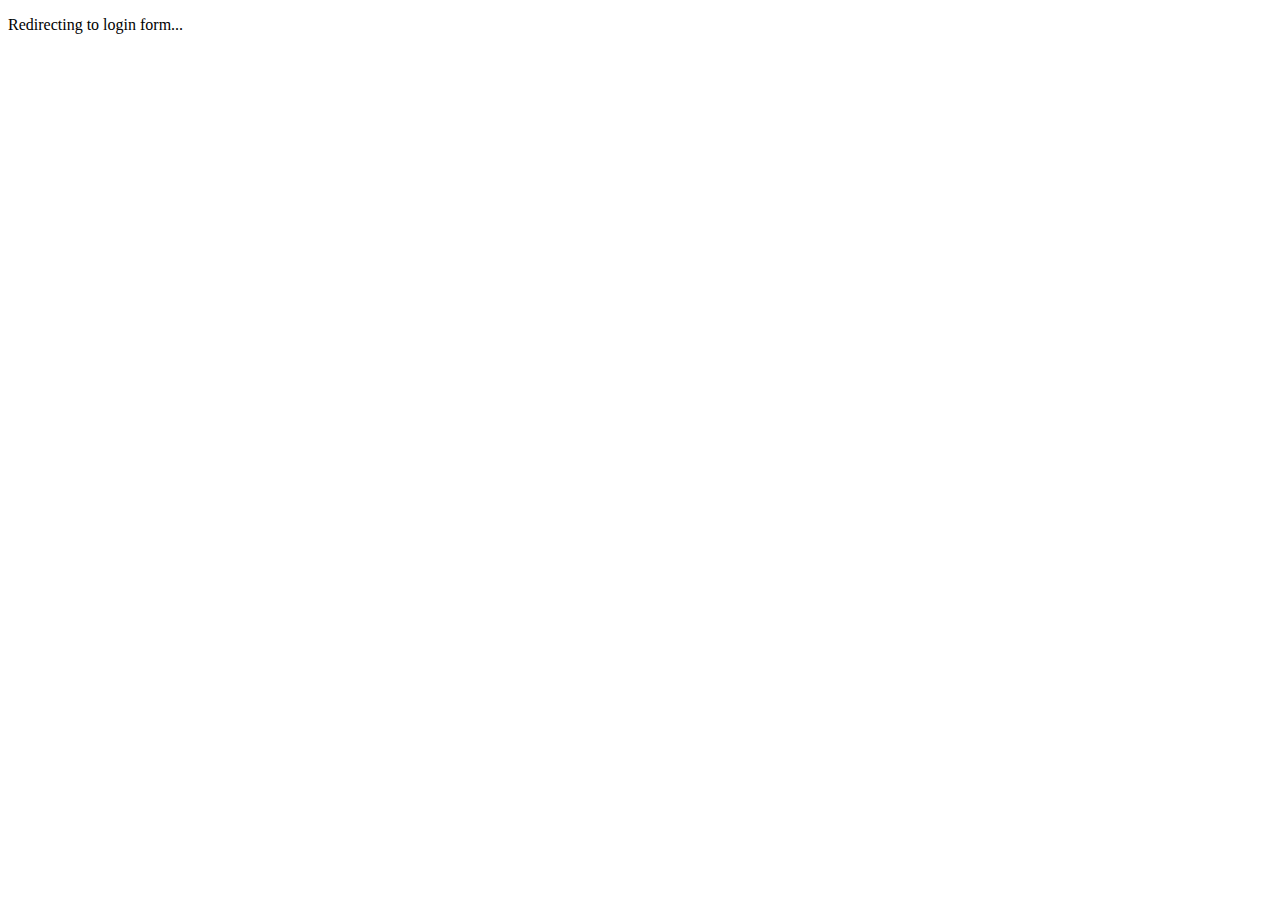
<file: index.html>
<!DOCTYPE html>
<html>
  <head>
    <meta http-equiv="refresh" content="0; url= Customer_Side/loginform.php" />
    <title>Redirecting...</title>
  </head>
  <body>
    <p>Redirecting to login form...</p>
  </body>
</html>
</file>
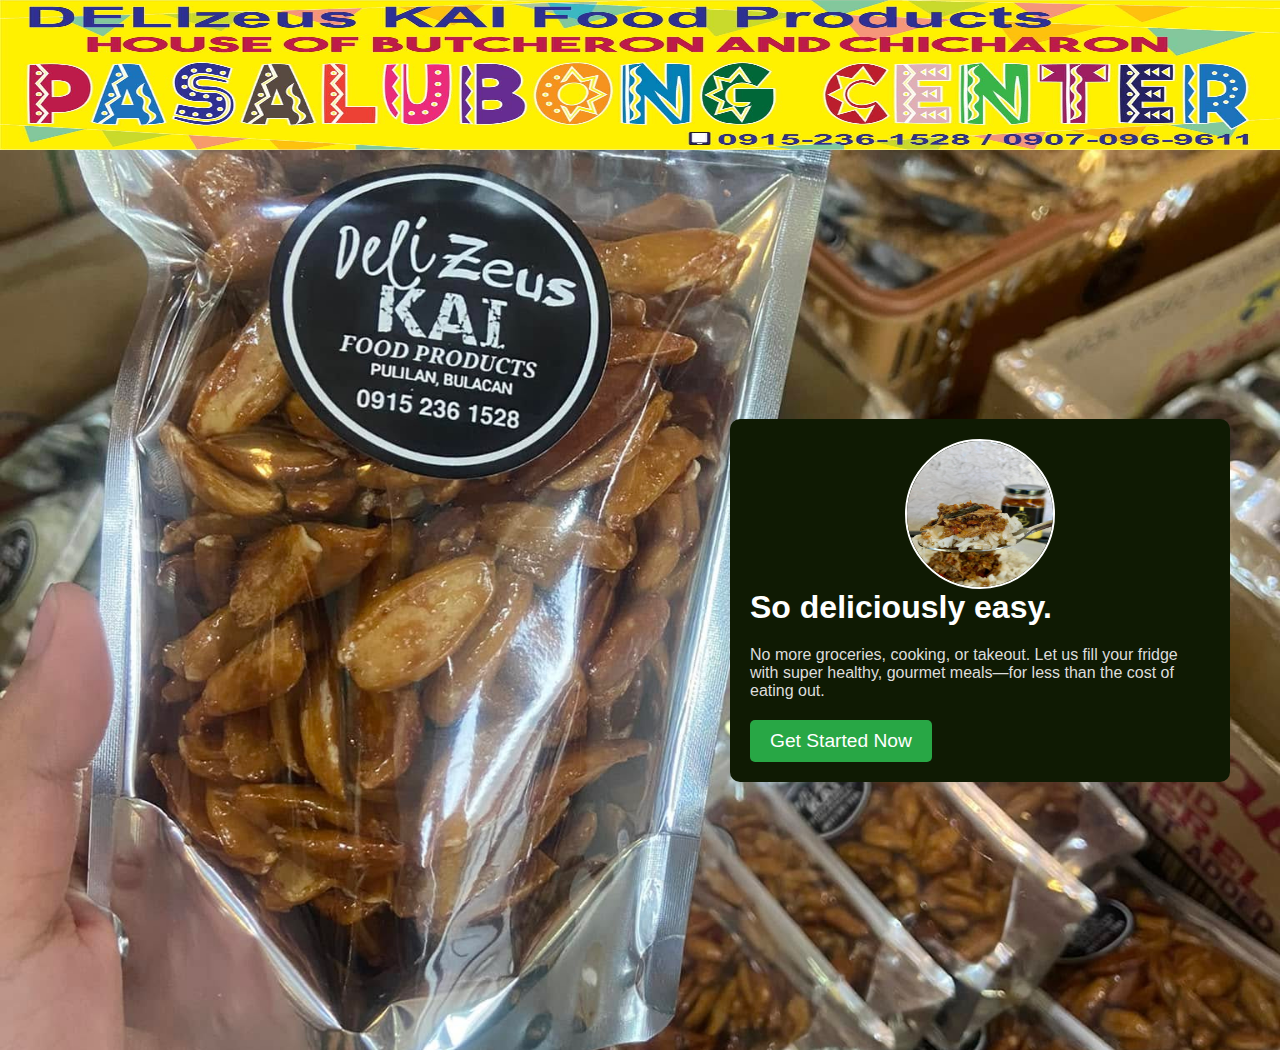
<file: landingpage2.html>
<!DOCTYPE html>
<html lang="en">
<head>
    <meta charset="UTF-8">
    <meta name="viewport" content="width=device-width, initial-scale=1.0">
    <title>Landing Page</title>
    <style>
        * {
            margin: 0;
            padding: 0;
            box-sizing: border-box;
            font-family: Arial, sans-serif;
        }
        body {
            background-color: #f4f4f4;
        }
        .header img {
            height: 150px;
            width: 100%;
            display: block;
        }
        .container {
            display: flex;
            align-items: center;
            justify-content: right;
            height: 100vh;
            padding: 50px;
            background-image: url('img/FP9.jpg');
            background-size: cover;
            background-position: center;
            color: white;
            text-align: left;
        }
        .text-content {
            align-content: center;
            width: 500px;
            background: rgba(15, 26, 3, 7);
            padding: 20px;
            border-radius: 10px;
        }

        .text-content img {
            display: block;
            border: white 2px solid; 
            margin: 0 auto; 
            border-radius: 50%;
            height: 150px;
            width: 150px;
        }

        .text-content h2 {
            font-size: 2em;
            color: #fff;
        }
        .text-content p {
            font-size: 1em;
            color: #ddd;
            margin: 20px 0;
        }
        .btn {
            display: inline-block;
            padding: 10px 20px;
            background-color: #28a745;
            color: white;
            text-decoration: none;
            font-size: 1.2em;
            border-radius: 5px;
        }
        .btn:hover {
            background-color: #218838;
        }
        @media (max-width: 768px) {
            .container {
                flex-direction: column;
                justify-content: center;
                text-align: center;
                padding: 20px;
                height: auto;
                min-height: 100vh;
            }
            .text-content {
                max-width: 90%;
                padding: 15px;
            }
            .text-content h2 {
                font-size: 1.8em;
            }
            .text-content p {
                font-size: 0.9em;
            }
            .btn {
                font-size: 1em;
                padding: 8px 16px;
            }
        }
    </style>
</head>
<body>
    <section class="header">
        <img src="img/deli.jpg" alt="Header Image">
    </section>
    <div class="container">
        <div class="text-content">
            <img src="img\fp.jpg" class="icon">
            <h2>So deliciously easy.</h2>
            <p>No more groceries, cooking, or takeout. Let us fill your fridge with super healthy, gourmet meals—for less than the cost of eating out.</p>
            <a href="loginform.php" class="btn">Get Started Now</a>
        </div>
    </div>
</body>
</html>
</file>
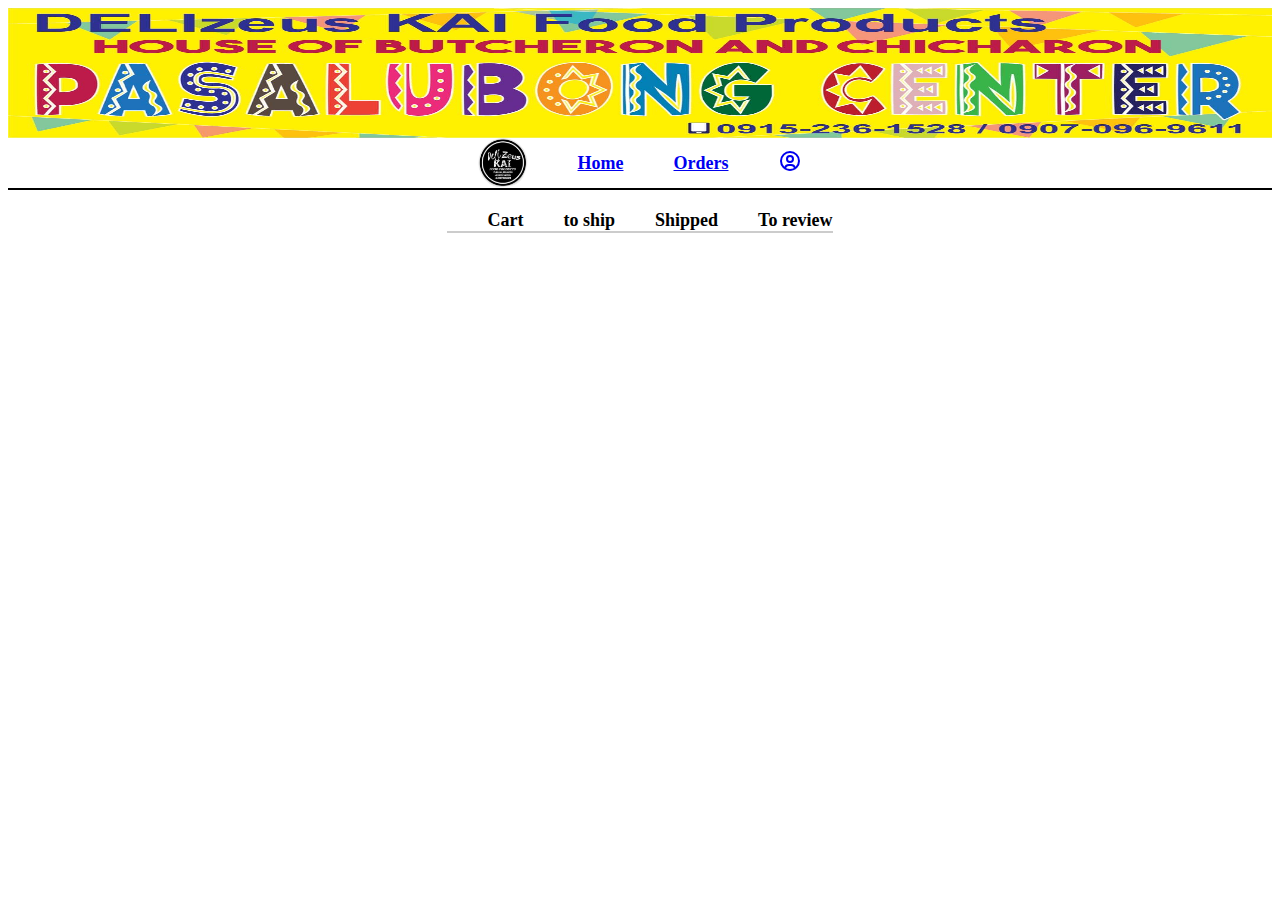
<file: Menuhtml.html>
<!DOCTYPE html>
<html lang="en">
<head>
  <meta charset="UTF-8" />
  <meta name="viewport" content="width=device-width, initial-scale=1.0"/>
  <title>Document</title>
  <style>
    .page {
      width: 100%;
      height: 130px;
      display: block;
    }

    .navBar ul {
      display: flex;
      list-style: none;
      gap: 50px;
      padding: 0;
      margin: 0;
      align-items: center;
      border-bottom: 2px solid;
      justify-content: center;
    }

    .navBar ul li {
      display: flex;
      align-items: center;
      gap: 10px;
      font-size: 18px;
      font-weight: bold;
      cursor: pointer;
    }

    .navBar ul li img {
      display: flex;
      height: 50px;
      width: 50px;
      border-radius: 50%;
      position: relative;
      justify-self: flex-start;
      float: inline-start;
    }

    .Categories {
      width: 100%;
      display: flex;
      justify-content: center;
      margin-top: 10px;
    }

    .Categories ul {
      display: flex;
      list-style: none;
      gap: 40px;
      align-items: center;
      justify-content: center;
      margin: 0;
      border-bottom: 2px solid #ccc;
    }

    .Categories ul li {
      font-size: 18px;
      font-weight: bold;
      cursor: pointer;
      position: relative;
    }

    .Categories ul li::after {
      content: "";
      position: absolute;
      left: 0;
      bottom: -5px;
      width: 0;
      height: 3px;
      background-color: yellow;
      transition: width 0.3s ease-in-out;
    }

    .Categories ul li:hover::after {
      width: 100%;
    }

    .Searchbar {
      display: flex;
      width: 50%;
    }

    .Searchbar input {
      width: 500px;
      height: 30px;
      border-radius: 10px;
    }

    .container {
      width: 900px;
      max-width: 90vw;
      margin: auto;
      text-align: center;
      padding-top: 10px;
      transition: transform 0.5s;
    }

    .cartTab {
      display: none; /* Hides cart by default */
    }

    .cartTab .listCart {
      display: flex;
      flex-direction: column;
      gap: 15px;
    }

    .cartTab .listCart .item {
      display: flex;
      gap: 10px;
      text-align: center;
      align-items: center;
      justify-content: space-between;
      padding: 10px;
      border-bottom: 2px solid #ddd;
    }

    .cartTab .listCart .item .image,
    .cartTab .listCart .item .name,
    .cartTab .listCart .item .totalPrice,
    .cartTab .listCart .item .quantity {
      flex: 1;
      display: flex;
      justify-content: center;
      align-items: center;
    }

    .cartTab .listCart .item .image img {
      width: 70px;
      height: 70px;
      object-fit: cover;
      filter: drop-shadow(0 5px 5px #132013);
    }

    .cartTab .listCart .item .quantity {
      display: flex;
      justify-content: center;
      align-items: center;
      gap: 8px;
    }

    .cartTab .listCart .item .quantity span {
      display: inline-block;
      width: 25px;
      height: 25px;
      background-color: #eee;
      color: #555;
      border-radius: 50%;
      cursor: pointer;
    }

    .cartTab .listCart .item .quantity span::nth-child(2) {
      background-color: transparent;
      color: #eee;
    }

    .btn {
      display: flex;
      justify-content: center;
      gap: 10px;
      margin-top: 20px;
    }

    .btn button {
      padding: 10px 20px;
      background-color: #007BFF;
      color: white;
      border: none;
      border-radius: 5px;
      cursor: pointer;
    }

    .btn button:hover {
      background-color: #0056b3;
    }
@media screen and (max-width: 650px) {
    .page{
        margin-bottom: 10px;
    }
    .navBar ul {
        justify-content: center;
        gap: 20px;
        border-bottom: 1px solid;
        align-items: center ;
    }

    .navBar ul li {
        font-size: 16px;
    }

    .Categories ul {
        justify-content: center;
        gap: 30px;
        padding: 0 10px;
        align-items: center;
    }

    .Categories ul li {
        font-size: 16px;
    }

    .Searchbar input {
        width: 100%;
    }

    .container {
        width: 100%;
        padding: 10px;
    }

    .cartTab .listCart .item {
        justify-content: center;
        align-items: center;
        gap: 10px;
    }

    .cartTab .listCart .item .image img {
        width: 50px;
        height: auto;
    }

    .cartTab .listCart .item .image,
    .cartTab .listCart .item .name,
    .cartTab .listCart .item .totalPrice,
    .cartTab .listCart .item .quantity {
        justify-content: flex-start;
    }

    .btn {
        justify-content: center;
        align-items: center;
    }

    .btn button {
        width: 100%;
    }
    }

  </style>
</head>
<body>
  <section class="header1">
    <img src="img/deli.jpg" class="page" alt="Header Image"/>
  </section>
  <nav class="navBar">
    <ul class="navbtn">
      <li>
        <a href="landingpage3.php">
          <img src="img/SSD.jfif" alt="Logo"/>
        </a>
      </li>
      <li>
        <a href="Shoppage2.html">Home</a>
      </li>
      <li>
        <a href="#">Orders</a>
      </li>
      <li>
        <a href="#">
          <svg class="w-6 h-6 text-gray-800 dark:text-white" aria-hidden="true"
               xmlns="http://www.w3.org/2000/svg" width="24" height="24"
               fill="none" viewBox="0 0 24 24">
            <path stroke="currentColor" stroke-linecap="round"
                  stroke-linejoin="round" stroke-width="2"
                  d="M12 21a9 9 0 1 0 0-18 9 9 0 0 0 0 18Zm0 0a8.949 8.949 0 0 0
                  4.951-1.488A3.987 3.987 0 0 0 13 16h-2a3.987 3.987 0 0 0-3.951
                  3.512A8.948 8.948 0 0 0 12 21Zm3-11a3 3 0 1 1-6 0 3 3 0 0 1 6 0Z"/>
          </svg>
        </a>
      </li>
    </ul>
  </nav>
  

  <div class="container">
    <nav class="Categories">
      <ul>
        <li id="cart-tab-btn">Cart</li>
        <li>to ship</li>
        <li>Shipped</li>
        <li>To review</li>
      </ul>
    </nav>

    <div class="cartTab">
      <h1>Shopping Cart</h1>
      <div class="listCart">
        <div class="item">
          <div class="image">
            <img class="picture" src="img/BEANS.jpg" alt="" />
          </div>
          <div class="name">NAME</div>
          <div class="totalPrice">$200</div>
          <div class="quantity">
            <span class="minus">-</span>
            <span>1</span>
            <span class="plus">+</span>
          </div>
        </div>
      </div>
      <div class="btn">
        <button class="close">Close</button>
        <button class="CheckOut">Checkout</button>
      </div>
    </div>
  </div>

  <script>
    // Show cartTab on clicking Cart
    document.getElementById("cart-tab-btn").addEventListener("click", function () {
      const cartTab = document.querySelector(".cartTab");
      cartTab.style.display = "block";
    });

    // Optional: Close button to hide it
    document.querySelector(".close")?.addEventListener("click", function () {
      document.querySelector(".cartTab").style.display = "none";
    });
  </script>
  <script src="IPTcartjava2.js"></script>
</body>
</html>
</file>
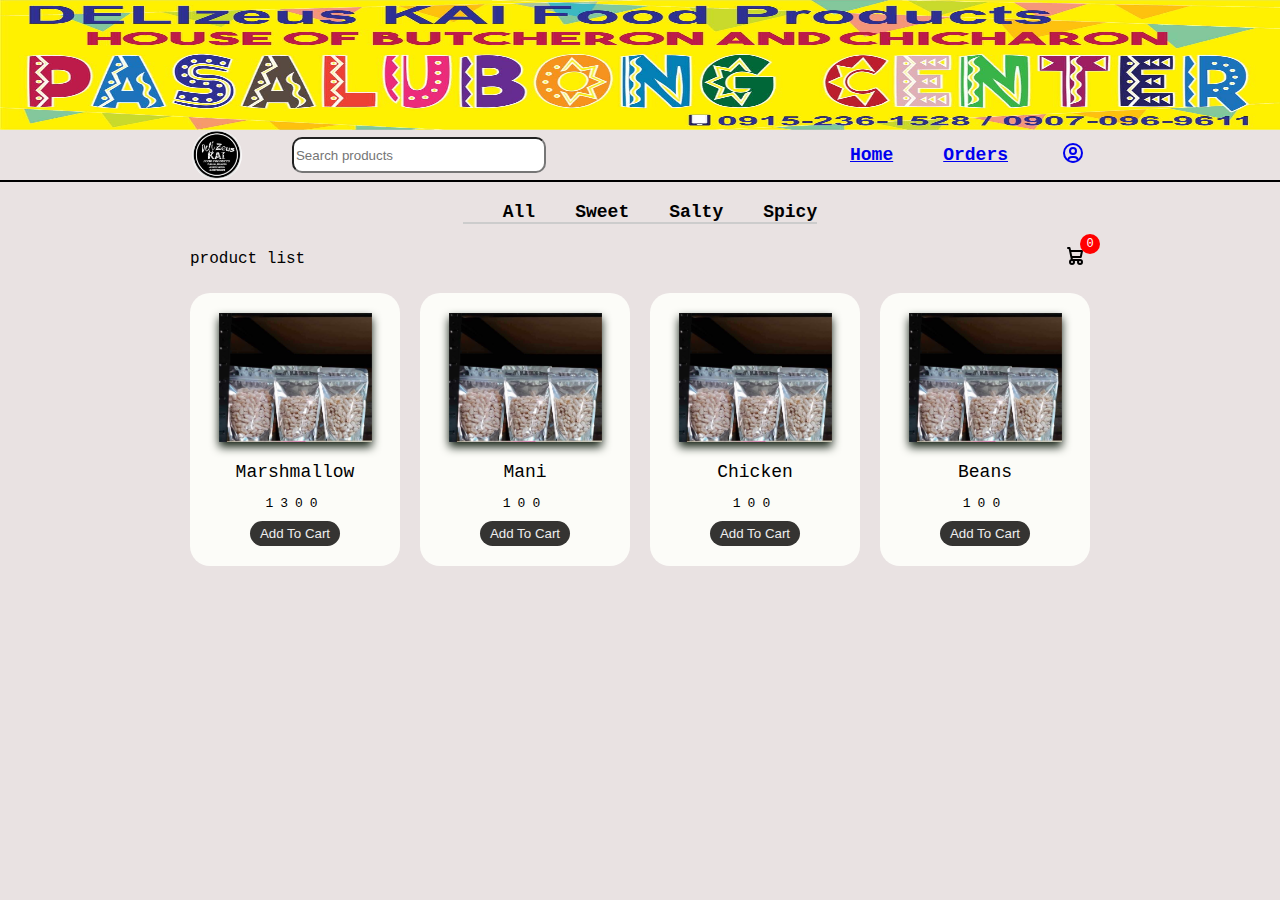
<file: Shoppage2.html>
<!DOCTYPE html>
    <html>
    <head>
        <meta charset="utf-8">
        <meta name="viewport" content="width=device-width, initial-scale=1">
        <title></title>
    <style type="text/css">

    @import url('https://fonts.googleapis.com/css2?family=IBM+Plex+Sans:ital,wght@0,100..700;1,100..700&family=Roboto:ital,wght@0,100;0,300;0,400;0,500;0,700;0,900;1,100;1,300;1,400;1,500;1,700;1,900&display=swap');
    body{

        font-family: 'Courier New', Courier, monospace;
        margin: 0;
        background-color: rgb(233, 226, 226);
    }
    .page {
        width: 100%;
        height: 130px;
        display: block;
    }
    .navBar ul {
        display: flex; /* Aligns list items in a row */
        list-style: none; /* Removes bullet points */
        gap: 50px; /* Space between items */
        padding: 0;
        margin: 0;
        align-items: center; /* Centers items vertically */
        border-bottom: 2px solid   ;
        justify-content: center;
    }

    .navBar ul li {
        display: flex; /* Enables flexbox inside <li> */
        align-items: center; /* Centers items vertically */
        gap: 10px; /* Adds space between image and text */
        font-size: 18px;
        font-weight: bold;
        cursor: pointer;
    }

    .navBar ul li img {
        display: flex;
        height: 50px;
        width: 50px;
        border-radius: 50%;
        position: relative;
        justify-self: flex-start;
        float: inline-start;
    }
    .Searchbar2{
        display: none;
    }

    .Categories {
        width: 100%;
        display: flex;
        justify-content: center;
        margin-top: 10px; /* Adds space */
    }

    .Categories ul {
        display: flex;
        list-style: none; /* Removes bullets */
        gap: 40px;
        align-items: center;
        justify-content: center;
        margin: 0;
        border-bottom: 2px solid #ccc;
    }

    .Categories ul li {
        font-size: 18px;
        font-weight: bold;
        cursor: pointer;
        position: relative;
    }


    /* Optional: Adds an underline effect on active category */
    .Categories ul li::after {
        content: "";
        position: absolute;
        left: 0;
        bottom: -5px;
        width: 0;
        height: 3px;
        background-color: #007BFF;
        transition: width 0.3s ease-in-out;
    }

    .Categories ul li:hover::after {
        width: 100%;
    }

    .Searchbar{
        display: flex;
        width: 50%;
    }

    .Searchbar input{
        width: 500px;
        height: 30px;
        border-radius: 10px;
    }

    .container{
        width: 900px;
        max-width: 90vw;
        margin: auto;
        text-align: center;
        padding-top: 10px;
        transition: transform .5s;
    }

    svg{
        width: 30px;

    }
    header{

        display: flex;
        align-items: center;
        justify-content: space-between;
        padding: 20px 0;
    }
    header .icon-cart {
        position: relative; /* Ensures absolute positioning of span is relative to this */
        display: inline-block;
    }

    header .icon-cart span {
        position: absolute;
        top: -10px; /* Move it up */
        right: -10px; /* Adjust closer to the icon */
        width: 20px; /* Make it smaller */
        height: 20px;
        background-color: red;
        color: white;
        border-radius: 50%;
        font-size: 12px;
        display: flex;
        align-items: center;
        justify-content: center;
    }


    .listProduct .item img{
        width: 90%;
        filter: drop-shadow(0 5px 5px #132013);

    }

    .listProduct{
        display: grid;
        grid-template-columns: repeat(4, 1fr);
        gap: 20px;
    }

    .listProduct .item{
        background-color: #fcfcf8;
        padding: 20px;
        border-radius: 20px;

    }

    .listProduct .item h2{
        font-weight: 500;
        font-size: large;

    }

    .listProduct .item .price{
        letter-spacing: 7px;
        font-size: small;
    }

    .listProduct .item button{
        background-color: #353432;
        color: #eee;
        padding: 5px 10px;
        border-radius: 20px;
        margin-top: 10px;
        border: none;
        cursor: pointer;
    }

    .cartTab{
        width: 400px;
        background-color: whitesmoke;
        color: #eee;
        position: fixed;
        inset: 0 -400px 0 auto;
        display: grid;
        grid-template-rows: 70px 1fr 70px;
        transition: 0.5s;
        color: black;
    }
    body.showCart .cartTab{
        inset: 0 0 0 auto;
    }
    body.showCart .container{
        transform: translateX(-250px);
    }
    .cartTab h1{
        padding: 20px;
        margin: 0;
        font-weight: 300;
        border-bottom: grey  2px solid;
    }

    .cartTab .btn{
        display: grid;
        grid-template-columns: repeat(2, 1fr); 
    }

    .cartTab .btn button{
        background-color: yellow;
        border: none;
        font-family: Arial,;
        font-weight: 500;
        cursor: pointer;
    }

    .cartTab .btn .close{
        background-color: white ;

    }


    .cartTab .listCart .item img{
        width: 100%;
        filter: drop-shadow(0 5px 5px #132013);

    }

    .cartTab .listCart .item{
        display: grid;
        grid-template-columns: 70px 150px 50px 1fr;
        gap: 8px;
        text-align: center;
        align-items: center;   
        border-bottom: 2px solid;
        margin: 5px 5px;
    }

    .listCart .quantity span{
        display: inline-block;
        width: 25px;
        height: 25px;
        background-color: #eee;
        color: #555;
        border-radius: 50%;
        cursor: pointer;
    }


    .listCart .quantity span::nth-child(2){
        background-color: transparent;
        color: #eee;
    }
    .listCart .item:nth-child(even){
        background-color: #eee1;
    }

    .listCart{
        overflow: auto;
    }

    .listCart::-webkit-scrollbar{
        width: 0;
    }

    @media screen and (max-width: 650px) {
        .navBar ul {
            display: flex;
            justify-content: center;
            gap: 10px;
            padding: 10px;
            flex-wrap: wrap;
            align-items: center;
        }

        .navBar ul li {
            font-size: 14px;
            justify-content: center;
            align-items: center;
        }

        .navBar ul li img {
            height: 40px;
            width: 40px;
        }

        .Searchbar {
            display: none;
        }

        .Searchbar2 {
            display: flex;
            width: 100%;
            justify-content: center;
            padding: 10px;
        }

        .Searchbar2 input {
            width: 90%;
            max-width: 300px;
            height: 30px;
            border-radius: 8px;
        }
        header .tittle{
            display: flex;
            justify-content: flex-start;
        }

        .Categories ul {
            overflow-x: auto;
            display: flex;
            gap: 20px;
            padding: 10px 0;
        }

        .Categories ul li {
            font-size: 14px;
            white-space: nowrap;
        }

        .Categories ul::-webkit-scrollbar {
            display: none;
        }

        .container {
            width: 100%;
            padding: 10px;
        }

        .listProduct {
            grid-template-columns: repeat(2, 1fr);
            gap: 10px;
        }

        .listProduct .item {
            padding: 10px;
        }

        .listProduct .item img {
            width: 100%;
            height: auto;
        }

        .cartTab {
            width: 100%;
            inset: 0 -100% 0 auto;
        }

        body.showCart .container {
            transform: none;
        }

        .cartTab .listCart .item {
            display: flex;
            flex-wrap: wrap;
            align-items: center;
            justify-content: space-between;
            padding: 10px;
            gap: 10px;
            border-bottom: 2px solid;
        }

        .cartTab .listCart .item .image {
            flex: 0 0 50px;
        }

        .cartTab .listCart .item .image img {
            width: 50px;
            height: auto;
        }

        .cartTab .listCart .item .name,
        .cartTab .listCart .item .totalPrice,
        .cartTab .listCart .item .quantity {
            flex: 1 1 auto;
            font-size: 12px;
            text-align: center;
        }

        header {
            flex-direction: column;
            align-items: center;
            gap: 10px;
            padding: 10px 0;
        }

        .page {
            height: auto;
            width: 100%;
        }

        header .icon-cart span {
            top: -5px;
            right: -5px;
            width: 16px;
            height: 16px;
            font-size: 10px;
        }

        .listProduct .item .price {
            letter-spacing: normal;
        }
    }

        
    </style>
    </style>
    </head>
    <body class="">
        <section class="header1">
            <img src="img/deli.jpg" class="page" alt="Header Image">
        </section>
        <nav class="navBar">
            <ul class="navbtn">
              <li>
                <a href="landingpage3.php">
                  <img src="img/SSD.jfif" alt="Logo" />
                </a>
              </li>
          
              <li>
                <div class="Searchbar">
                  <input type="text" id="search-item" placeholder="Search products" onkeyup="search()" />
                </div>
              </li>
          
              <li>
                <a href="Shoppage2.html">Home</a>
              </li>
          
              <li>
                <a href="Menuhtml.html">Orders</a>
              </li>
          
              <li>
                <a href="#">
                  <svg class="w-6 h-6 text-gray-800 dark:text-white" aria-hidden="true"
                       xmlns="http://www.w3.org/2000/svg" width="24" height="24"
                       fill="none" viewBox="0 0 24 24">
                    <path stroke="currentColor" stroke-linecap="round"
                          stroke-linejoin="round" stroke-width="2"
                          d="M12 21a9 9 0 1 0 0-18 9 9 0 0 0 0 18Zm0 0a8.949 8.949 0 0 0
                          4.951-1.488A3.987 3.987 0 0 0 13 16h-2a3.987 3.987 0 0 0-3.951
                          3.512A8.948 8.948 0 0 0 12 21Zm3-11a3 3 0 1 1-6 0 3 3 0 0 1 6 0Z"/>
                  </svg>
                </a>
              </li>
            </ul>
          
            <div class="Searchbar2">
              <input type="text" id="search-item-2" placeholder="Search products" oninput="search('search-item-2')" />
            </div>
          </nav>
          
        <div class="container"> 
            <nav class="Categories">
                <ul>
                    <li>All</li>
                    <li>Sweet</li>
                    <li>Salty</li>
                    <li>Spicy</li>
                </ul>
            </nav>
            
            <header>
                <div class="title">product list</div>
                <div class="icon-cart">
                    <svg  aria-hidden="true" xmlns="http://www.w3.org/2000/svg" width="24" height="24" fill="none" viewBox="0 0 24 24">
                        <path stroke="currentColor" stroke-linecap="round" stroke-linejoin="round" stroke-width="2" d="M5 4h1.5L9 16m0 0h8m-8 0a2 2 0 1 0 0 4 2 2 0 0 0 0-4Zm8 0a2 2 0 1 0 0 4 2 2 0 0 0 0-4Zm-8.5-3h9.25L19 7H7.312"/>
                    </svg>
                    <span>0</span>
                    
                </div>
            </header>

            <div class="listProduct">
                <div class="item">
                    <img src="img/FP5.jpg" alt="">
                    <h2>Name product</h2>
                    <div class="price">$200</div>
                    <button class="addcart">
                        Add To Cart
                    </button>
                </div>
            </div>
        </div>
        <div class="cartTab">
            <h1>Shopping Cart</h1>
            <div class="listCart">
                <div class="item">
                    <div class="image">
                        <img class="picture" src="img/BEANS.jpg" alt="">
                    </div>
                    <div class="name">
                        NAME
                    </div>
                    <div class="totalPrice">
                        $200
                    </div>
                    <div class="quantity">
                        <span class="minus">-</span>
                        <span>1</span>
                        <span class="plus">+</span>
                    </div>
                </div>
            </div> 
            <div class="btn">
                    <button class="close">Close</button>
                    <button class="CheckOut">Checkout</button>
            </div>           
        </div>
    <script src="IPTcartjava2.js"></script>
    </body>
    </html>
</file>
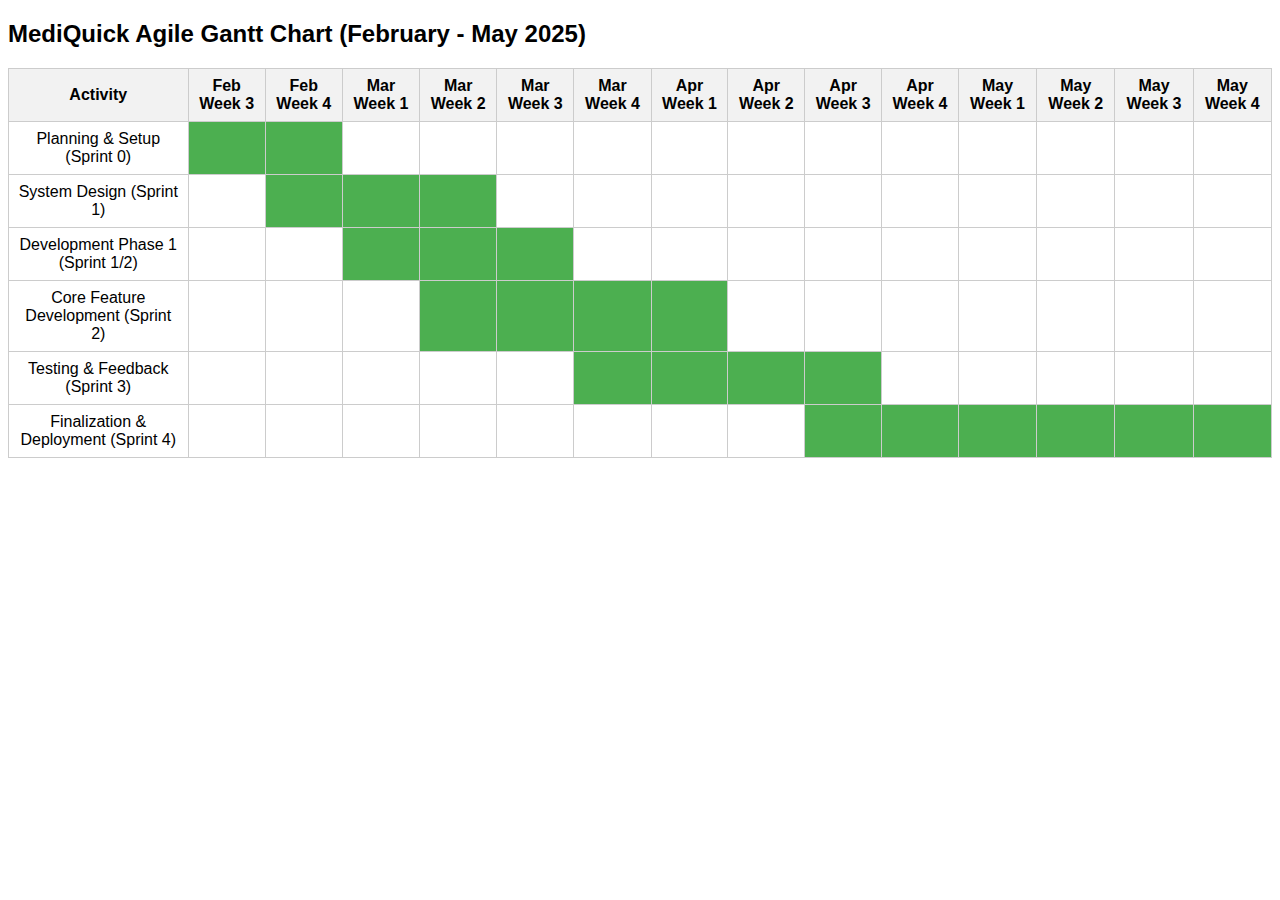
<file: Customer Side/mediquick.html>
<!DOCTYPE html>
<html lang="en">
<head>
<meta charset="UTF-8">
<title>MediQuick Agile Gantt Chart</title>
<style>
  body { font-family: Arial, sans-serif; }
  table { border-collapse: collapse; width: 100%; }
  th, td { border: 1px solid #ccc; padding: 8px; text-align: center; }
  th { background-color: #f2f2f2; }
  .bar { background-color: #4CAF50; height: 20px; }
</style>
</head>
<body>

<h2>MediQuick Agile Gantt Chart (February - May 2025)</h2>

<table>
  <tr>
    <th>Activity</th>
    <th>Feb Week 3</th>
    <th>Feb Week 4</th>
    <th>Mar Week 1</th>
    <th>Mar Week 2</th>
    <th>Mar Week 3</th>
    <th>Mar Week 4</th>
    <th>Apr Week 1</th>
    <th>Apr Week 2</th>
    <th>Apr Week 3</th>
    <th>Apr Week 4</th>
    <th>May Week 1</th>
    <th>May Week 2</th>
    <th>May Week 3</th>
    <th>May Week 4</th>
  </tr>
  <tr>
    <td>Planning & Setup (Sprint 0)</td>
    <td class="bar"></td>
    <td class="bar"></td>
    <td></td>
    <td></td>
    <td></td>
    <td></td>
    <td></td>
    <td></td>
    <td></td>
    <td></td>
    <td></td>
    <td></td>
    <td></td>
    <td></td>
  </tr>
  <tr>
    <td>System Design (Sprint 1)</td>
    <td></td>
    <td class="bar"></td>
    <td class="bar"></td>
    <td class="bar"></td>
    <td></td>
    <td></td>
    <td></td>
    <td></td>
    <td></td>
    <td></td>
    <td></td>
    <td></td>
    <td></td>
    <td></td>
  </tr>
  <tr>
    <td>Development Phase 1 (Sprint 1/2)</td>
    <td></td>
    <td></td>
    <td class="bar"></td>
    <td class="bar"></td>
    <td class="bar"></td>
    <td></td>
    <td></td>
    <td></td>
    <td></td>
    <td></td>
    <td></td>
    <td></td>
    <td></td>
    <td></td>
  </tr>
  <tr>
    <td>Core Feature Development (Sprint 2)</td>
    <td></td>
    <td></td>
    <td></td>
    <td class="bar"></td>
    <td class="bar"></td>
    <td class="bar"></td>
    <td class="bar"></td>
    <td></td>
    <td></td>
    <td></td>
    <td></td>
    <td></td>
    <td></td>
    <td></td>
  </tr>
  <tr>
    <td>Testing & Feedback (Sprint 3)</td>
    <td></td>
    <td></td>
    <td></td>
    <td></td>
    <td></td>
    <td class="bar"></td>
    <td class="bar"></td>
    <td class="bar"></td>
    <td class="bar"></td>
    <td></td>
    <td></td>
    <td></td>
    <td></td>
    <td></td>
  </tr>
  <tr>
    <td>Finalization & Deployment (Sprint 4)</td>
    <td></td>
    <td></td>
    <td></td>
    <td></td>
    <td></td>
    <td></td>
    <td></td>
    <td></td>
    <td class="bar"></td>
    <td class="bar"></td>
    <td class="bar"></td>
    <td class="bar"></td>
    <td class="bar"></td>
    <td class="bar"></td>
  </tr>
</table>

</body>
</html>
</file>
